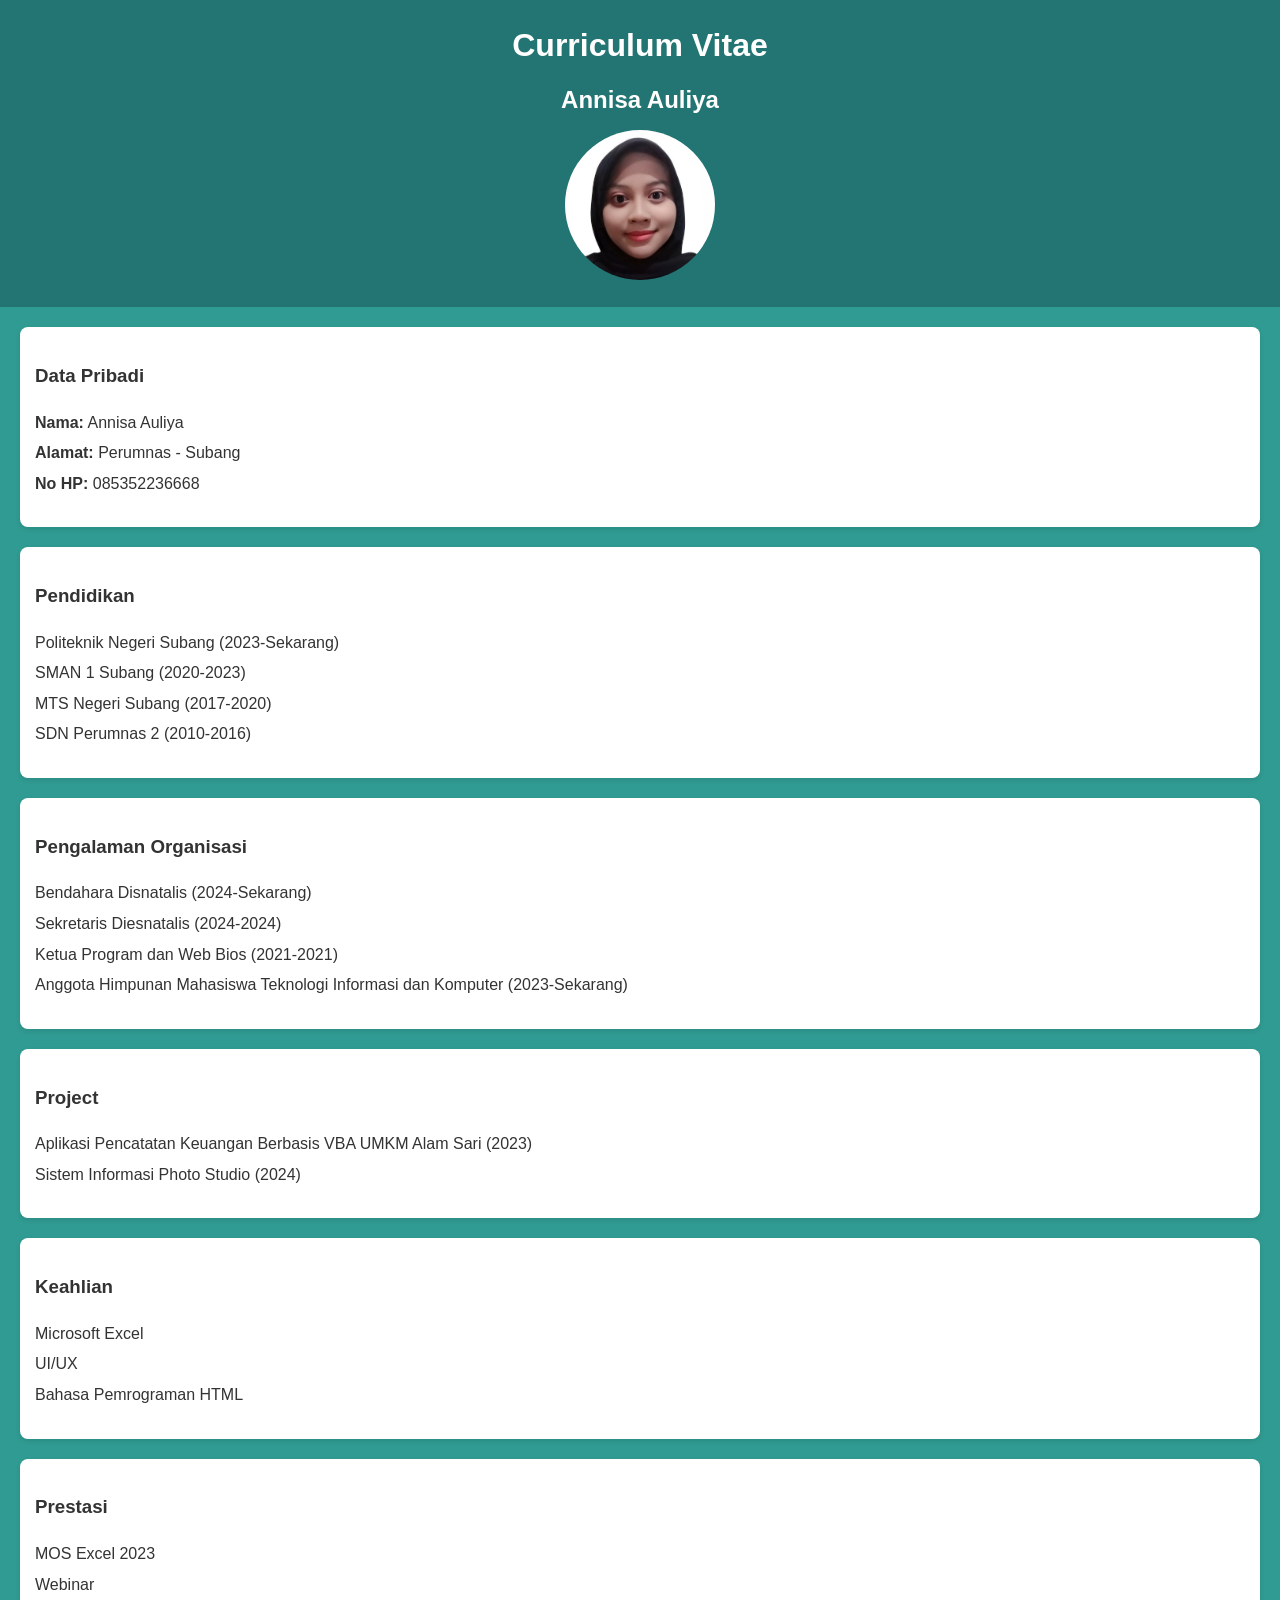
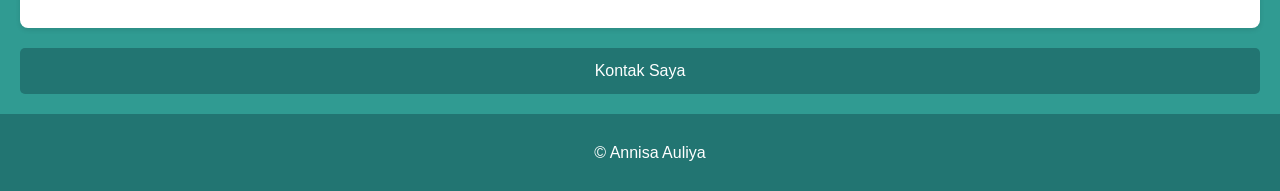
<file: index.html>
<!DOCTYPE html>
<html lang="en">
<head>
    <meta charset="UTF-8">
    <meta name="viewport" content="width=device-width, initial-scale=1.0">
    <title>CV-Annisa-10110008</title>
</head>
<body>
    <header>
        <h1>Curriculum Vitae</h1>
        <h2>Annisa Auliya</h2>
        <img src="assets/Annisa.JPG" alt="Foto Profil" width="150">
        <link rel="stylesheet" href="style.css">
    </header>
    
    <section>
        <h3>Data Pribadi</h3>
        <ul>
            <li><strong>Nama:</strong> Annisa Auliya</li>
            <li><strong>Alamat:</strong> Perumnas - Subang</li>
            <li><strong>No HP:</strong> 085352236668</li>
        </ul>
    </section>

    
    <section>
        <h3>Pendidikan</h3>
        <ul>
            <li>Politeknik Negeri Subang (2023-Sekarang)</li>
            <li>SMAN 1 Subang (2020-2023)</li>
            <li>MTS Negeri Subang (2017-2020)</li>
            <li>SDN Perumnas 2 (2010-2016) </li>
        </ul>
    </section>

    <section>
        <h3>Pengalaman Organisasi</h3>
        <ul>
            <li>Bendahara Disnatalis (2024-Sekarang) </li>
            <li>Sekretaris Diesnatalis (2024-2024) </li>
            <li>Ketua Program dan Web Bios (2021-2021)</li>
            <li>Anggota Himpunan Mahasiswa Teknologi Informasi dan Komputer (2023-Sekarang)</li>
        </ul>
    </section>

    <section>
        <h3>Project</h3>
        <ul>
            <li>Aplikasi Pencatatan Keuangan Berbasis VBA UMKM Alam Sari (2023)</li>
            <li>Sistem Informasi Photo Studio (2024)</li>
        </ul>
    </section>

    <section>
        <h3>Keahlian</h3>
        <ul>
            <li>Microsoft Excel</li>
            <li>UI/UX</li>
            <li>Bahasa Pemrograman HTML</li>
        </ul>
    </section>

    <section>
        <h3>Prestasi</h3>
        <ul>
            <li>MOS Excel 2023</li>
            <li>Webinar</li>
        </ul>
    </section>
    <a href="contact.html">Kontak Saya</a>
    <footer>
        <p>&copy; Annisa Auliya </p>
    </footer>
</body>
</html>
</file>
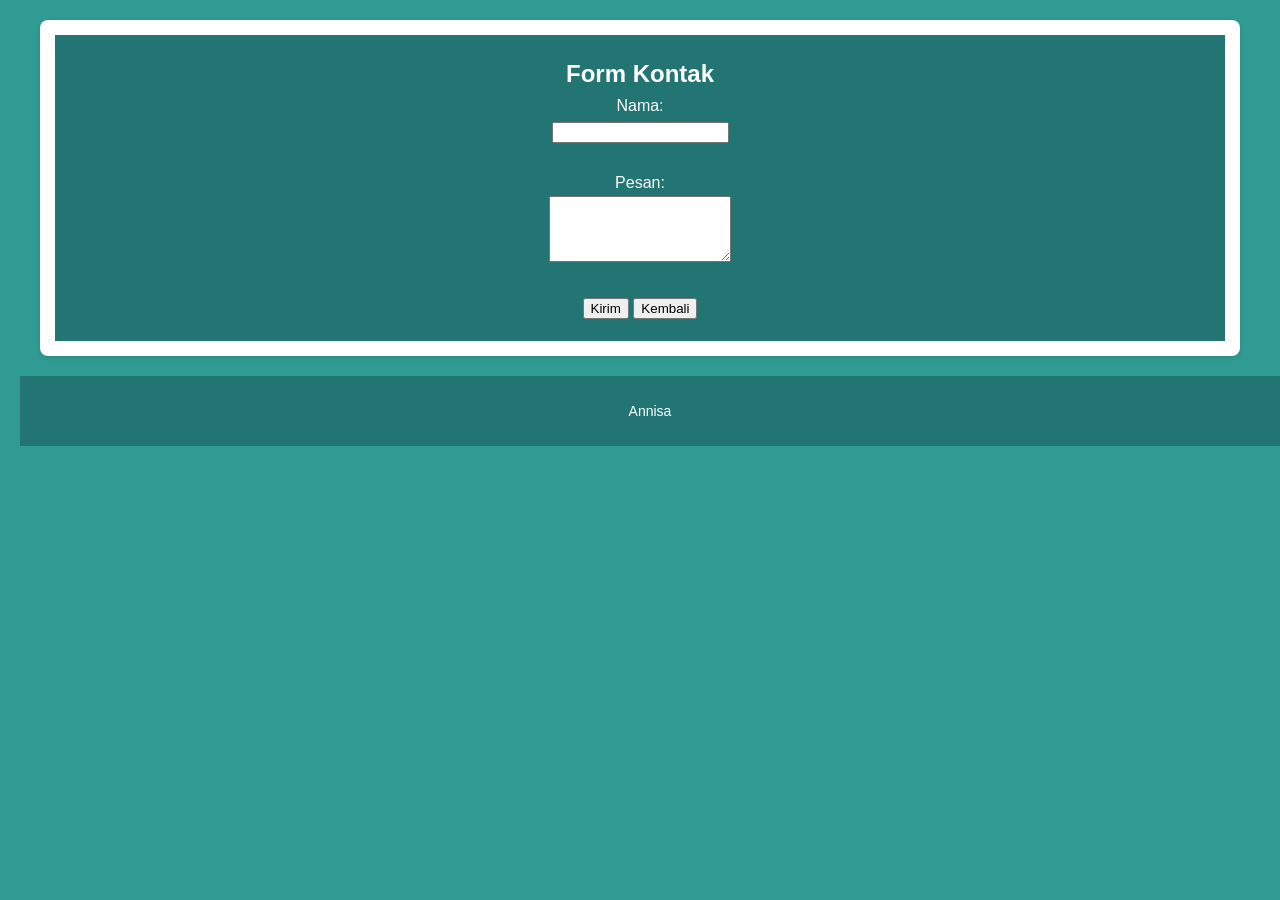
<file: contact.html>
<!DOCTYPE html>
<html lang="id">
<head>
<meta charset="UTF-8">
<meta name="viewport" content="width=device-width, initial-scale=1.0">
<title>Kontak</title>
<link rel="stylesheet" href="style.css">
<style>
body {
font-family: Arial, sans-serif;
margin: 20px;
}
footer {
margin-top: 20px;
font-size: 14px;
text-align: center;
}
</style>
</head>
<body>
<section>
    <header>
        <h1>Form Kontak</h1>
        <form action="#" method="post">
        <label for="name">Nama:</label><br>
        <input type="text" id="name" name="name" required><br><br>
    
        <label for="message">Pesan:</label><br>
        <textarea id="message" name="message" rows="4" required></textarea><br><br>
 
        <button type="submit">Kirim</button>
        <button type="button" onclick="window.location.href='index.html'">Kembali</button>
        </form>
    </header>
</section>
<footer>
<p>Annisa</p>
</footer>
</body>
</html>
</file>
<file: style.css>
body {
    font-family: Arial, sans-serif; 
    line-height: 1.6; 
    margin: 0; 
    padding: 0; 
    background-color: #309b92; 
    color: #333; 
}

img {
    width: 150px;
    height: 150px;
    border-radius: 50%;
}

header {
    background: #227572; 
    color: white; 
    padding: 20px; 
    text-align: center; 
}

header h1 {
    margin: 0; 
}

header h2 {
    margin: 10px 0; /
}


section {
    background: white; 
    margin: 20px; 
    padding: 15px; 
    border-radius: 8px; 
    box-shadow: 0 2px 5px rgba(0, 0, 0, 0.1); 
}

h3 {
    color: #333; 
}


ul {
    list-style-type: none; 
    padding: 0; 
}

li {
    margin: 5px 0; 
}


a {
    display: block; 
    text-align: center; 
    background: #227572; 
    color: white; 
    padding: 10px; 
    text-decoration: none; 
    margin: 20px; 
    border-radius: 5px; 
}

a:hover {
    background: #333; 
}


footer {
    text-align: center; 
    padding: 10px; 
    background: #227572; 
    color: white; 
    position: relative; 
    bottom: 0; 
    width: 100%; 
    
}
</file>
